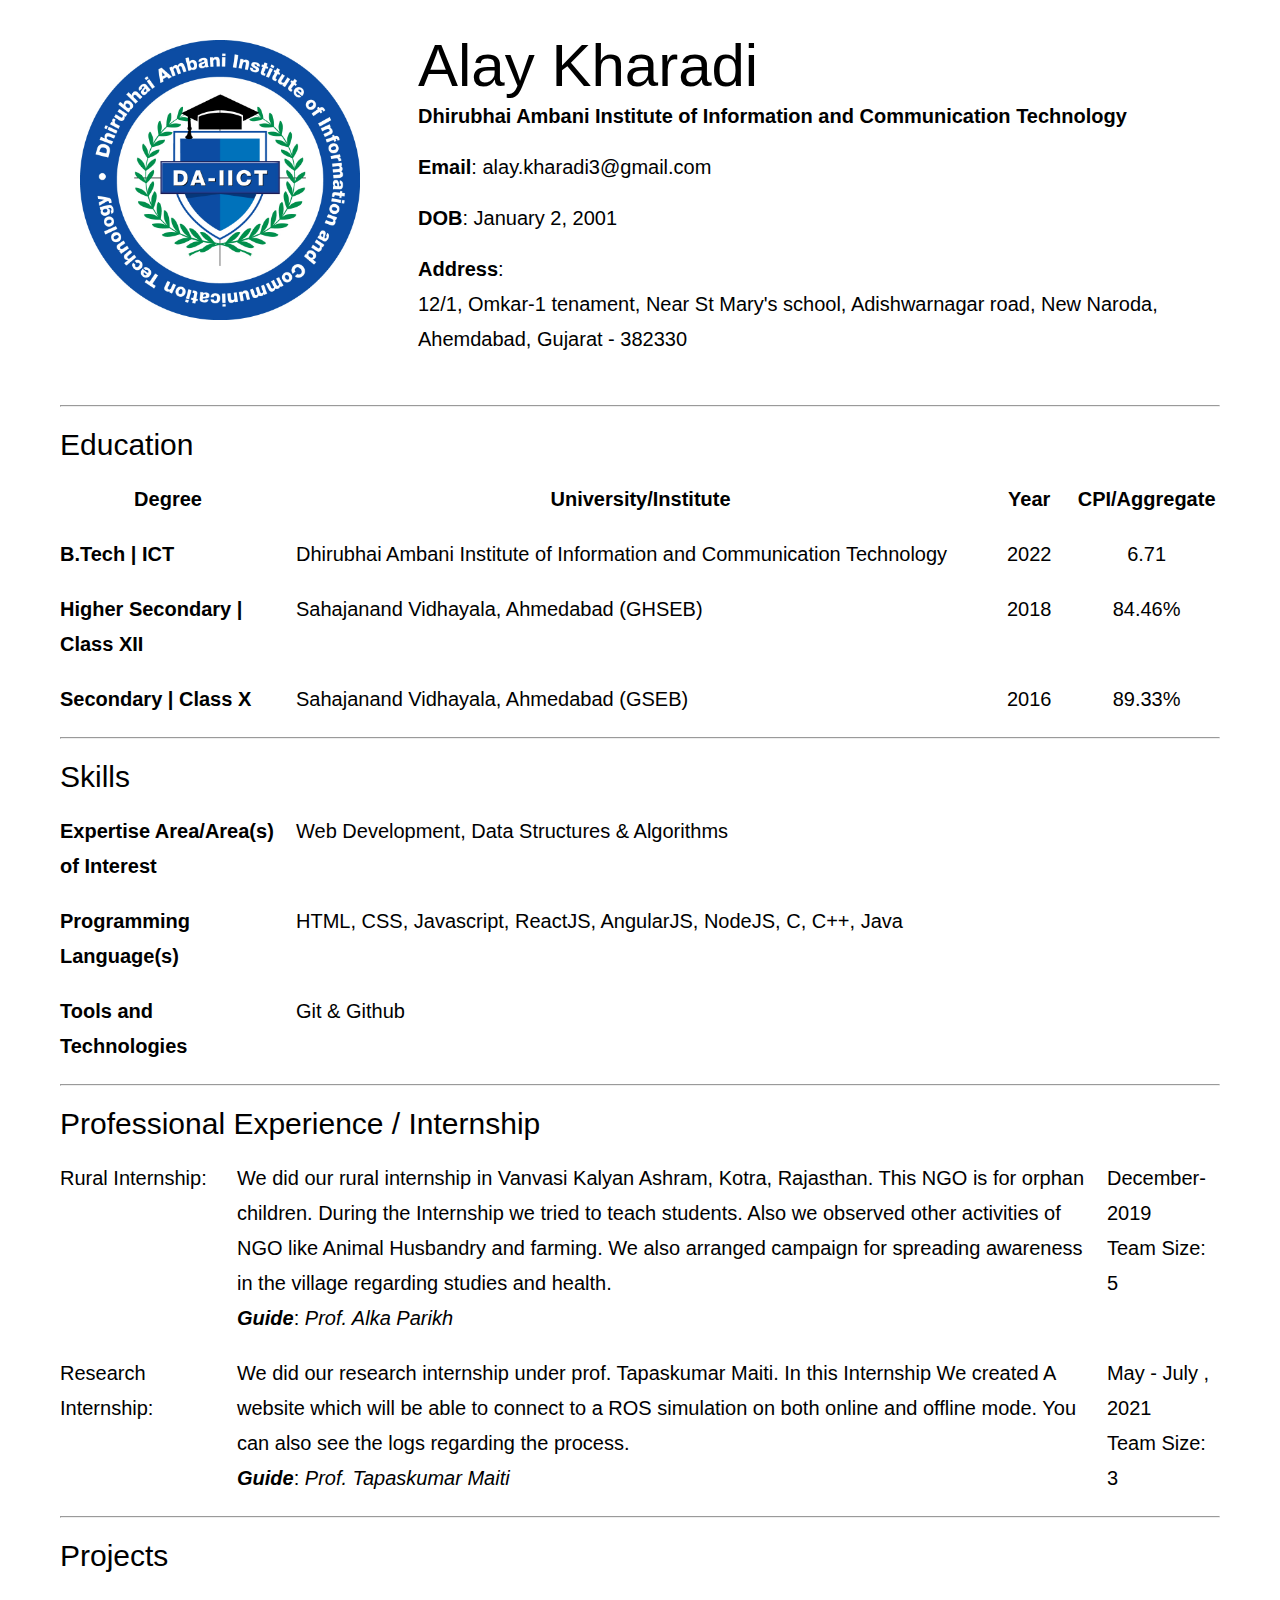
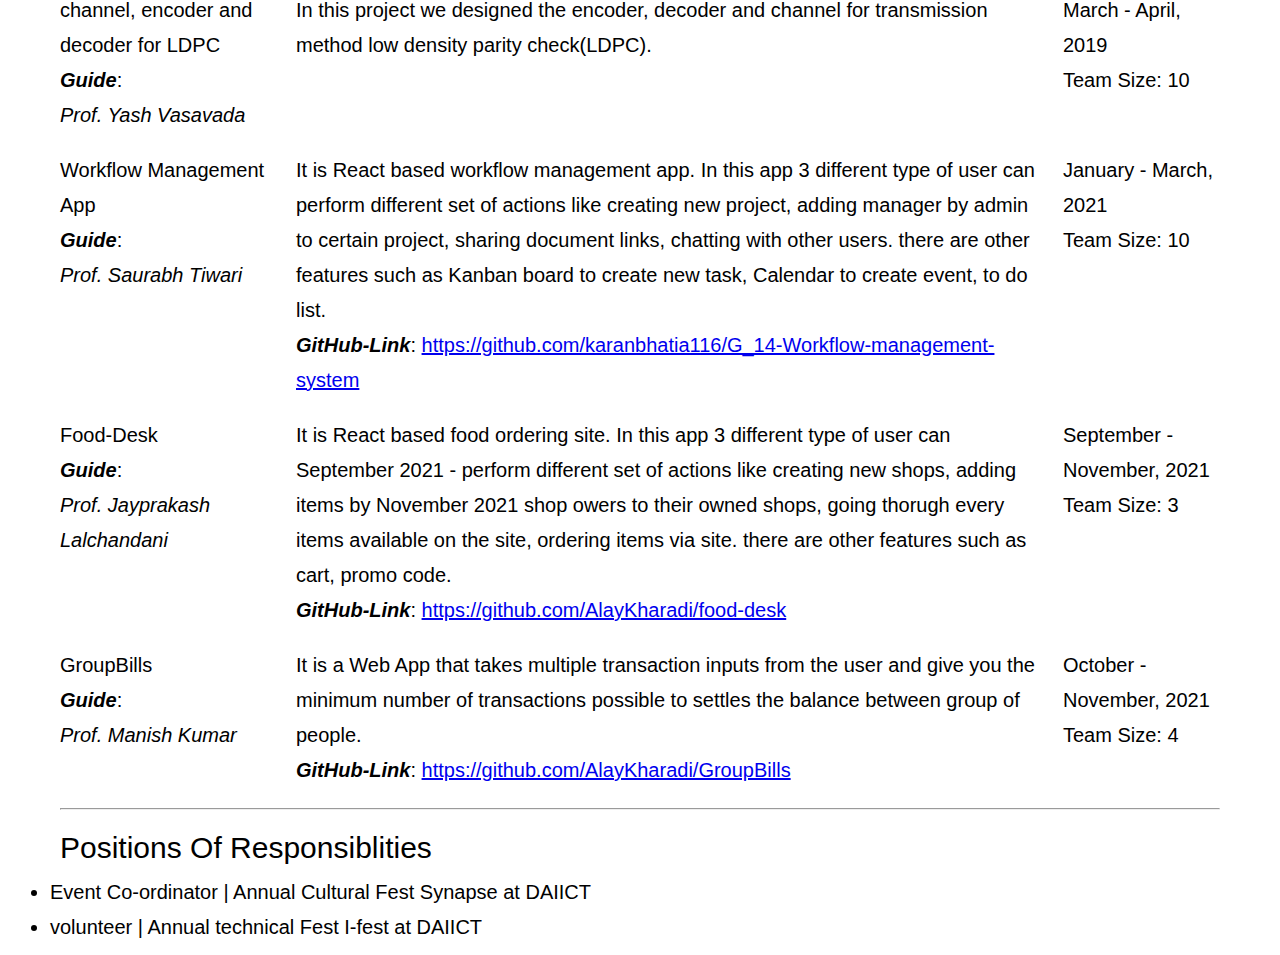
<file: resume/index.html>
<!DOCTYPE html>
<html lang="en">

<head>
    <meta charset="UTF-8">
    <meta http-equiv="X-UA-Compatible" content="IE=edge">
    <meta name="viewport" content="width=device-width, initial-scale=1.0">
    <title>Resume</title>
</head>
<style>
    * {
        margin: 0px;
        padding: 0px;
        font-size: 20px;
        line-height: 35px;
        font-family: Roboto, "ubnutu", sans-serif;
    }

    body {
        padding: 10px 50px;
    }

    hr {
        margin: 10px;
    }

    header {
        display: grid;
        padding: 30px;
        grid-template-columns: 280px auto;
        column-gap: 50px;
    }

    header div p {
        padding: 8px;
    }

    .logo {
        width: 280px;
    }

    .logo-title {
        font-size: 60px;
    }

    .title {
        font-size: 30px;
        font-weight: 300;
        text-transform: capitalize;
        padding: 10px;
    }

    table {
        width: 100%;
        border-collapse: collapse;
    }

    table tr:hover {
        background-color: #D6EEEE;
    }

    table td,
    th {
        vertical-align: top;
        padding: 10px;
    }

    .table-first{
        width: 20%;
    }

    .table-second{
        width: 15%;
    }

    .text-center {
        text-align: center;
    }

    .text-bold {
        font-weight: 600;
    }

    .text-italic {
        font-style: italic;
    }
</style>

<body>
    <header>
        <img class="logo" src="DA-IICT-logo.png" aria-placeholder="DA-IICT-logo" />
        <div>
            <p class="logo-title">
                Alay Kharadi
            </p>
            <p class="text-bold">
                Dhirubhai Ambani Institute of Information and Communication Technology
            </p>
            <p>
                <span class="text-bold">Email</span>: alay.kharadi3@gmail.com
            </p>
            <p>
                <span class="text-bold">DOB</span>: January 2, 2001
            </p>
            <p>
                <span class="text-bold">Address</span>: <br />
                12/1, Omkar-1 tenament, Near St Mary's school, Adishwarnagar road, New Naroda,
                Ahemdabad, Gujarat - 382330
            </p>
        </div>
    </header>

    <hr />

    <div>
        <p class="title">education</p>
        <table>
            <tr>
                <th>Degree</th>
                <th>University/Institute</th>
                <th>Year</th>
                <th>CPI/Aggregate</th>
            </tr>
            <tr>
                <td class="text-bold table-first".>
                    B.Tech | ICT
                </td>
                <td>
                    Dhirubhai Ambani Institute of Information and Communication Technology
                </td>
                <td class="text-center">
                    2022
                </td>
                <td class="text-center">
                    6.71
                </td>
            </tr>
            <tr>
                <td class="text-bold table-first">
                    Higher Secondary | Class XII
                </td>
                <td>
                    Sahajanand Vidhayala, Ahmedabad (GHSEB)
                </td>
                <td class="text-center">
                    2018
                </td>
                <td class="text-center">
                    84.46%
                </td>
            </tr>
            <tr>
                <td class="text-bold table-first">
                    Secondary | Class X
                </td>
                <td>
                    Sahajanand Vidhayala, Ahmedabad (GSEB)
                </td>
                <td class="text-center">
                    2016
                </td>
                <td class="text-center">
                    89.33%
                </td>
            </tr>
        </table>
    </div>

    <hr />

    <div>
        <p class="title">
            skills
        </p>
        <table>
            <tr>
                <td class="text-bold table-first">
                    Expertise Area/Area(s) of Interest
                </td>
                <td>
                    Web Development, Data Structures & Algorithms
                </td>
            </tr>
            <tr>
                <td class="text-bold table-first">
                    Programming Language(s)
                </td>
                <td>
                    HTML, CSS, Javascript, ReactJS, AngularJS, NodeJS, C, C++, Java
                </td>
            </tr>
            <tr>
                <td class="text-bold table-first">
                    Tools and Technologies
                </td>
                <td>
                    Git & Github
                </td>
            </tr>
        </table>
    </div>

    <hr />

    <div>
        <p class="title">
            professional experience / internship
        </p>
        <table>
            <tr>
                <td class="table-second">Rural Internship:</td>
                <td>
                    We did our rural internship in Vanvasi Kalyan Ashram, Kotra, Rajasthan.
                    This NGO is for orphan children. During the Internship we tried to teach
                    students. Also we observed other activities of NGO like Animal
                    Husbandry and farming. We also arranged campaign for spreading awareness in the village regarding
                    studies and health.
                    <br />
                    <span class="text-bold text-italic">Guide</span>: <span class="text-italic">Prof. Alka Parikh</span>
                </td>
                <td>
                    December-2019
                    <br />
                    Team Size: 5
                </td>
            </tr>
            <tr>
                <td class="table-second">Research Internship:</td>
                <td>
                    We did our research internship under prof. Tapaskumar Maiti. In this
                    Internship We created A website which will be able to connect to a ROS
                    simulation on both online and offline mode. You can also see the logs
                    regarding the process.
                    <br />
                    <span class="text-bold text-italic">Guide</span>: <span class="text-italic">Prof. Tapaskumar
                        Maiti</span>
                </td>
                <td>
                    May - July , 2021
                    <br />
                    Team Size: 3
                </td>
            </tr>
        </table>
    </div>

    <hr />

    <div>
        <p class="title">
            projects
        </p>
        <table>
            <tr>
                <td class="table-first">
                    channel, encoder and decoder for LDPC
                    <br />
                    <span class="text-bold text-italic">Guide</span>:<br /> <span class="text-italic">Prof. Yash Vasavada</span>
                </td>
                <td>
                    In this project we designed the encoder, decoder and channel for
                    transmission method low density parity check(LDPC).
                </td>
                <td class="table-second">
                    March - April, 2019
                    <br />
                    Team Size: 10
                </td>
            </tr>
            <tr>
                <td class="table-first">
                    Workflow Management App
                    <br />
                    <span class="text-bold text-italic">Guide</span>:<br /> <span class="text-italic">Prof. Saurabh Tiwari</span>
                </td>
                <td>
                    It is React based workflow management app. In this app 3 different type of
                    user can perform different set of actions like creating new project, adding
                    manager by admin to certain project, sharing document links, chatting with
                    other users. there are other features such as Kanban board to create new
                    task, Calendar to create event, to do list.
                    <br />
                    <span class="text-bold text-italic">GitHub-Link</span>: <a
                        href="https://github.com/karanbhatia116/G_14-Workflow-management-system"
                        target="_blank">https://github.com/karanbhatia116/G_14-Workflow-management-system</a>
                </td>
                <td class="table-second">
                    January - March, 2021
                    <br />
                    Team Size: 10
                </td>
            </tr>
            <tr>
                <td class="table-first">
                    Food-Desk
                    <br />
                    <span class="text-bold text-italic">Guide</span>:<br /> <span class="text-italic">Prof. Jayprakash Lalchandani</span>
                </td>
                <td>
                    It is React based food ordering site. In this app 3 different type of user can
                    September 2021 - perform different set of actions like creating new shops, adding items by November
                    2021 shop owers to their owned shops, going thorugh every items available on
                    the site, ordering items via site. there are other features such as cart,
                    promo code.
                    <br />
                    <span class="text-bold text-italic">GitHub-Link</span>: <a
                        href="https://github.com/AlayKharadi/food-desk"
                        target="_blank">https://github.com/AlayKharadi/food-desk</a>
                </td>
                <td class="table-second">
                    September - November, 2021
                    <br />
                    Team Size: 3
                </td>
            </tr>
            <tr>
                <td class="table-first">
                    GroupBills
                    <br />
                    <span class="text-bold text-italic">Guide</span>:<br /> <span class="text-italic">Prof. Manish Kumar</span>
                </td>
                <td>
                    It is a Web App that takes multiple transaction inputs from the user and
                    give you the minimum number of transactions possible to settles the
                    balance between group of people.
                    <br />
                    <span class="text-bold text-italic">GitHub-Link</span>: <a
                        href="https://github.com/AlayKharadi/GroupBills"
                        target="_blank">https://github.com/AlayKharadi/GroupBills</a>
                </td>
                <td class="table-second">
                    October - November, 2021
                    <br />
                    Team Size: 4
                </td>
            </tr>
        </table>
    </div>

    <hr />

    <div>
        <div class="title">
            positions of responsiblities
        </div>
        <ul>
            <li>
                Event Co-ordinator | Annual Cultural Fest Synapse at DAIICT
            </li>
            <li>
                volunteer | Annual technical Fest I-fest at DAIICT
            </li>
        </ul>
    </div>
</body>

</html>
</file>
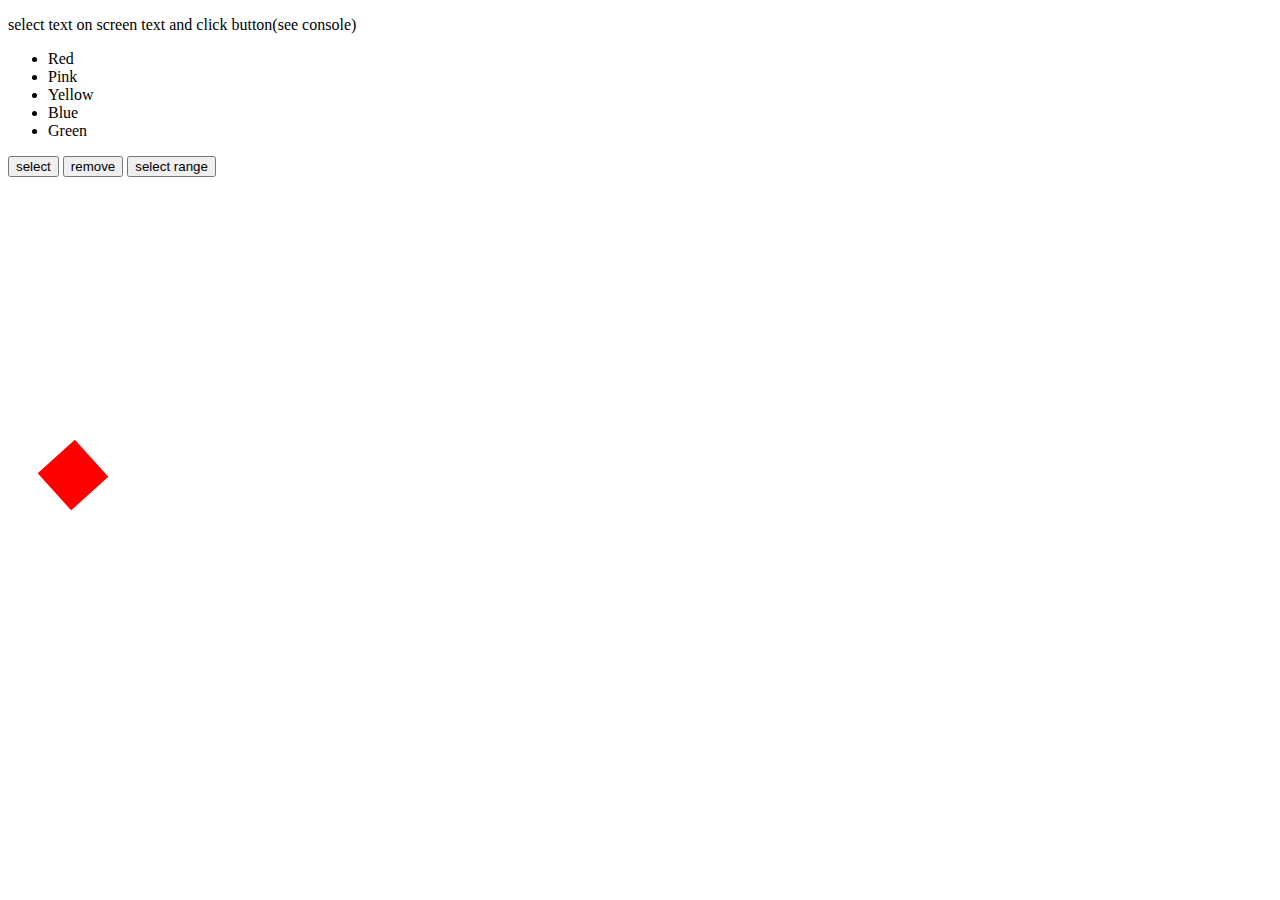
<file: Learning/Day6/index.html>
<!DOCTYPE html>
<html lang="en">
<head>
    <meta charset="UTF-8">
    <meta http-equiv="X-UA-Compatible" content="IE=edge">
    <meta name="viewport" content="width=device-width, initial-scale=1.0">
    <title>Document</title>
</head>
<body>
    <div id="main"></div>
    <p id="content">
        select text on screen text and click button(see console)
    </p>
    <ul>
        <li>Red</li>
        <li>Pink</li>
        <li>Yellow</li>
        <li>Blue</li>
        <li>Green</li>
    </ul>
    <button id="btn-1">select</button>
    <button id="btn-2">remove</button>
    <button id="btn-3">select range</button>
    <!-- <script src="./fetch.js"></script> -->
    <script src="./index.js"></script>
    <script src="./selection.js"></script>
</body>
</html>
</file>
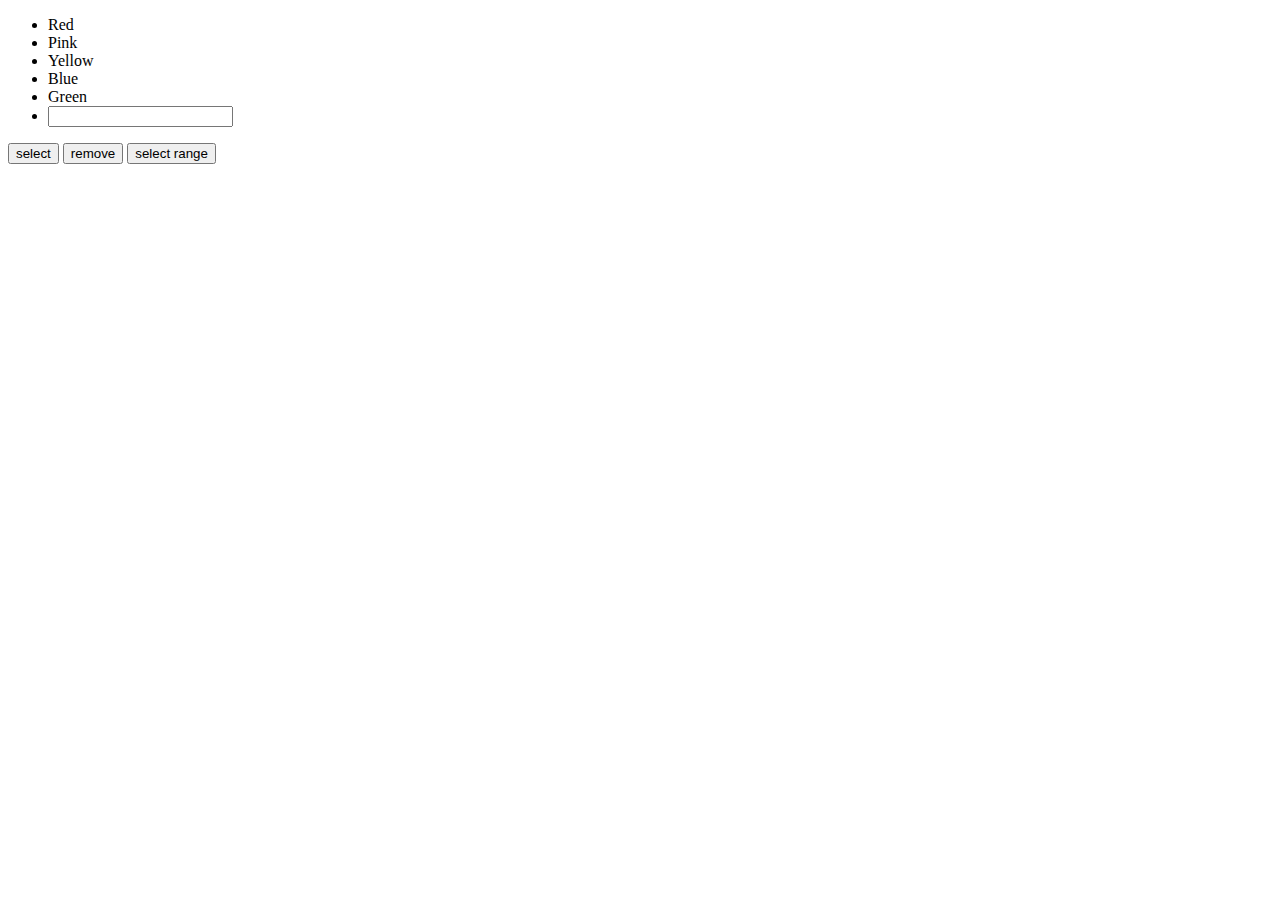
<file: Learning/Day7/index.html>
<!DOCTYPE html>
<html lang="en">
<head>
    <meta charset="UTF-8">
    <meta http-equiv="X-UA-Compatible" content="IE=edge">
    <meta name="viewport" content="width=device-width, initial-scale=1.0">
    <title>Document</title>
</head>
<body>
    <div id="main"></div>
    <!-- <p id="content">
        select text on screen text and click button(see console)
    </p> -->
    <ul>
        <li>Red</li>
        <li>Pink</li>
        <li>Yellow</li>
        <li id="backup">Blue</li>
        <li id="remove">Green</li>
        <li>
            <input type="text" id="input-1">
        </li>
    </ul>
    <button id="btn-1">select</button>
    <button id="btn-2">remove</button>
    <button id="btn-3">select range</button>
    <script src="./sample.js"></script>
</body>
</html>
</file>
